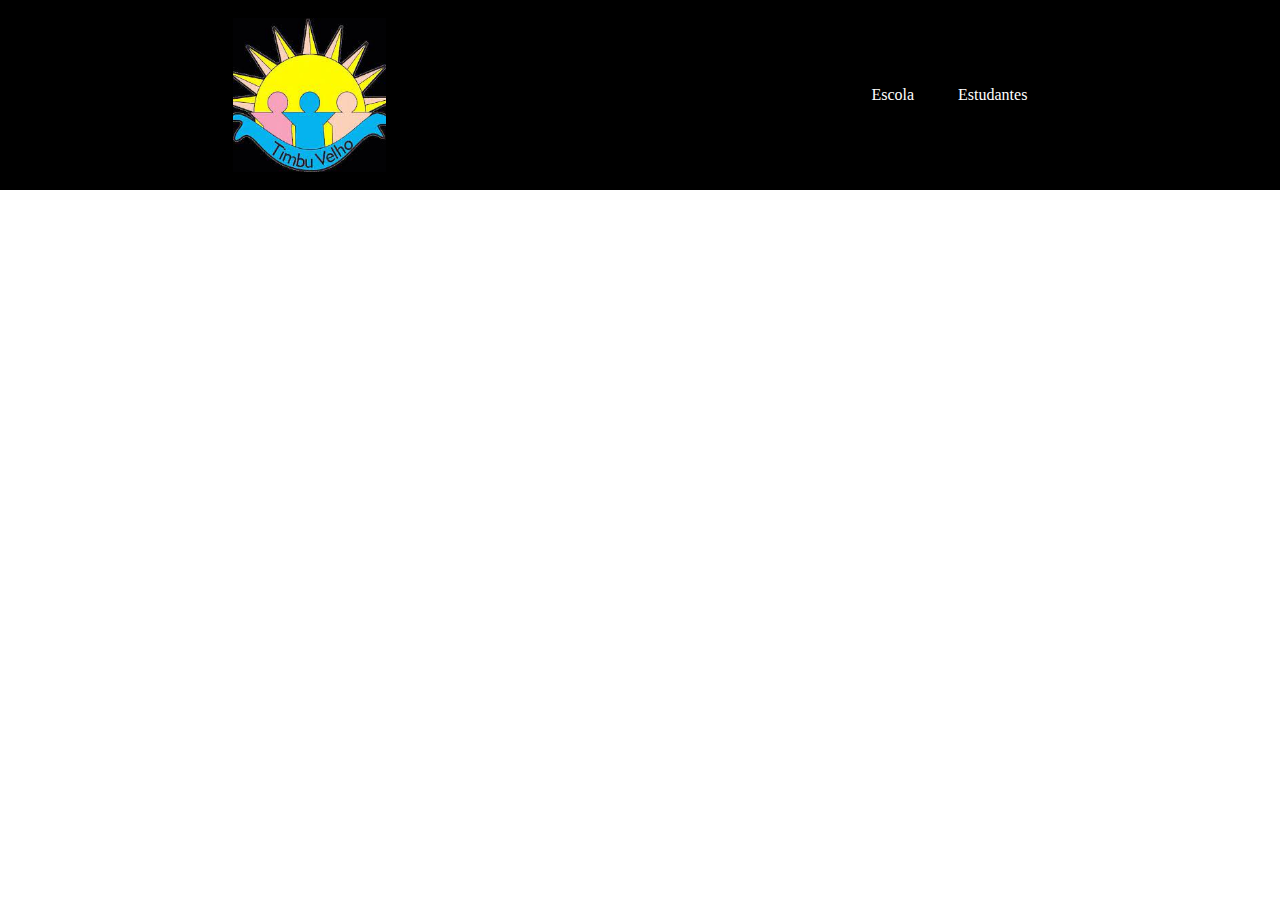
<file: index.html>
<!DOCTYPE html>
<html lang="pt-br">
<head>
    <meta charset="UTF-8">
    <meta http-equiv="X-UA-Compatible" content="IE=edge">
    <meta name="viewport" content="width=device-width, initial-scale=1.0">
    <title>Document</title>
    <link rel="stylesheet" href="style.css">
</head>
<body>
    <header>
        <img class="imagem-timbu" src="Logo-timbu.jpg" alt="Logo do timbu">
        <ul>
            <li class="cabecalho-lista">Escola</li>
            <li class="cabecalho-lista">Estudantes</li>
        </ul>

    </header>

</body>
</html>
</file>
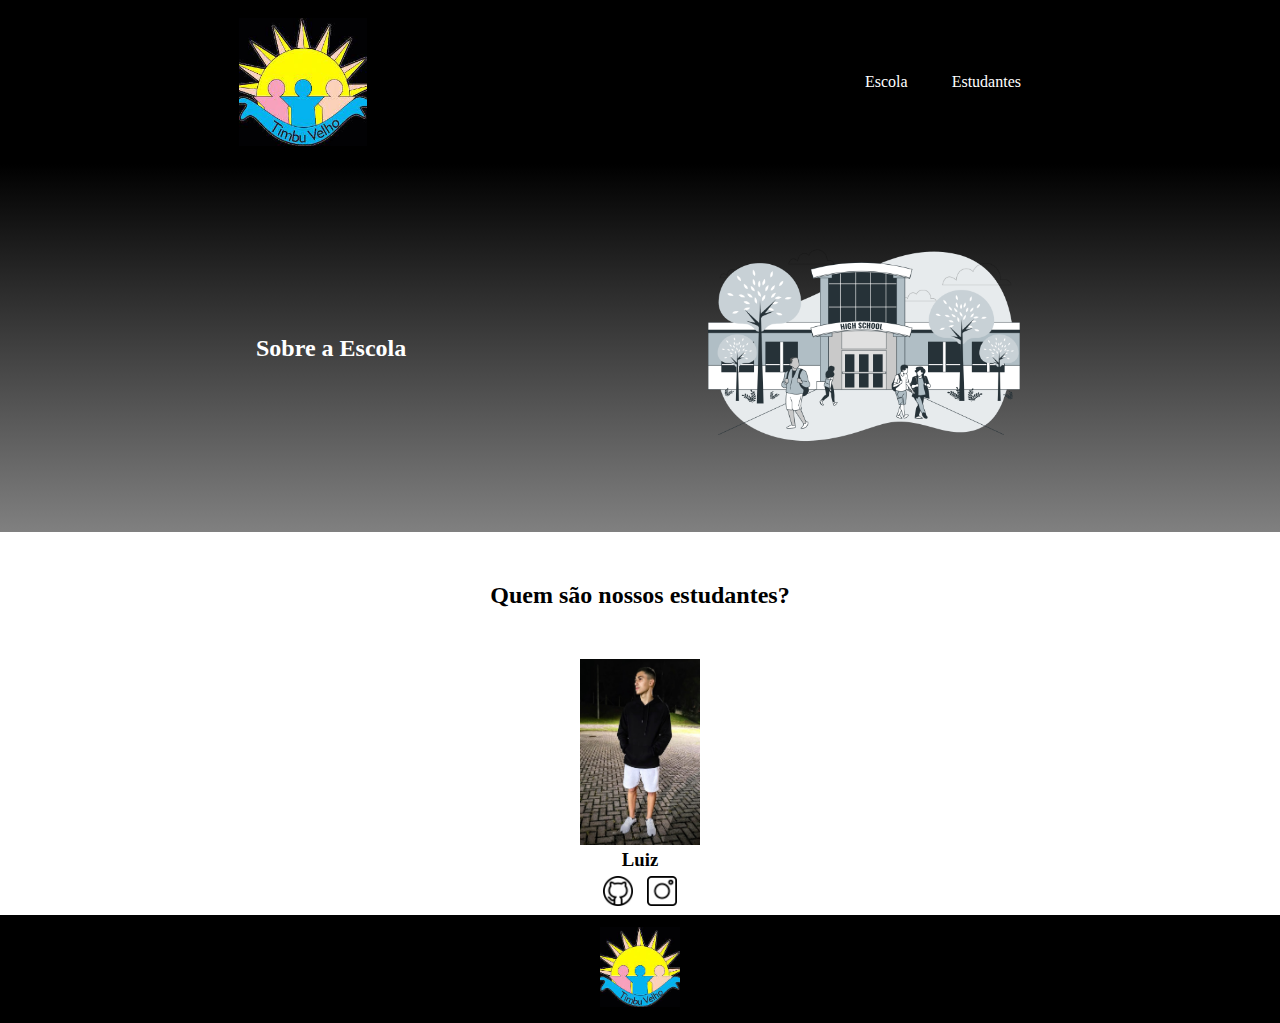
<file: Site-criativo/index.html>
<!DOCTYPE html>
<html lang="pt-br">

<head>
    <meta charset="UTF-8">
    <meta http-equiv="X-UA-Compatible" content="IE=edge">
    <meta name="viewport" content="width=device-width, initial-scale=1.0">
    <title>Document</title>
    <link rel="stylesheet" href="style.css">
    <link rel="preconnect" href="https://fonts.googleapis.com">
    <link rel="preconnect" href="https://fonts.gstatic.com" crossorigin>
    <link href="https: //fonts.googleapis.com/css2?family= Poppins :wght@400;700 & display=swap" rel="stylesheet">
</head>

<body>
    <header>
        <img class="imagem-timbu" src="Logo-timbu.jpg" alt="Logo do timbu">
        <ul>
            <li class="cabecalho-lista">Escola</li>
            <li class="cabecalho-lista">Estudantes</li>
        </ul>

    </header>
    <section class="escola">
        <div class="escola-div">
            <h2 class="escola-titulo">Sobre a Escola</h2>
            <p class="escola-texto-um"></p>
            <p class="escola-texto-dois"></p>
        </div>
        <img class="escola-imagem" src="foto-escola.png" alt="escola">

    </section>
    <section class="estudante">
        <h2 class="estudante-titulo">Quem são nossos estudantes?</h2>
        <div class="estudante-todos">
            <div class="estudante-div">
                <img class="estudante-imagem" src="minha-foto.jpg" alt="minha foto">
                <h3 class="estudante-nome">Luiz</h3>
                <a href="https://github.com/luizbaumel?tab=repositories"><img class="estudante-icone" src="github.png" alt="icone github"></a>
                <a href="https://www.instagram.com/luizz_fernando_lima/"><img class="estudante-icone" src="instagram.png" alt="icone instagram"></a>
            </div>
        </div>
    </section>
    <footer class="rodape">
        <img class="rodape-imagem" src="Logo-timbu.jpg" alt="logo do timbu">
    </footer>

</body>

</html>
</file>
<file: style.css>
* {
    margin: 0;
    padding: 0;
}
header {
    background-color: black;
    display: flex;
    justify-content: space-around;
    color: white;
    align-items: center;
    padding: 18px 0;
}

.imagem-timbu {
    width: 12%;
}

.cabecalho-lista {
    display: inline-block;
    margin: 0 20px;
}
</file>
<file: Site-criativo/style.css>
* {
    margin: 0;
    padding: 0;
}

body {
    font-family: 'Poppins', sem serifa;
}

header {
    background-color: black;
    display: flex;
    justify-content: space-around;
    color: white;
    align-items: center;
    padding: 18px 0;
}

.imagem-timbu {
    width: 10%;
}

.cabecalho-lista {
    display: inline-block;
    margin: 0 20px;
}

.escola-imagem {
    width: 25%;
}

.escola {
    background-image: linear-gradient(black, gray);
    color: white;
    display: flex;
    justify-content: center;
    align-items: center;
    padding: 24px 0;
}

.escola-div {
    width: 35%;
}
.escola-titulo {
    padding: 24px 0;
}

.estudante-imagem {
    width: 120px;
    
}

.estudante-icone {
    width: 30px;
    padding: 5px;
}

.estudante-div {
    text-align: center;
}

.estudante-titulo {
    text-align: center;
    padding: 50px 0;
}

.estudente-todos {
    display: grid;
    grid-template-columns: 20% 20% 20% 20% 20%;
}

.rodape {
    background-color: black;
    text-align: center;
}

.rodape-imagem {
    height: 80px;
    padding: 12px 0;
}
</file>
